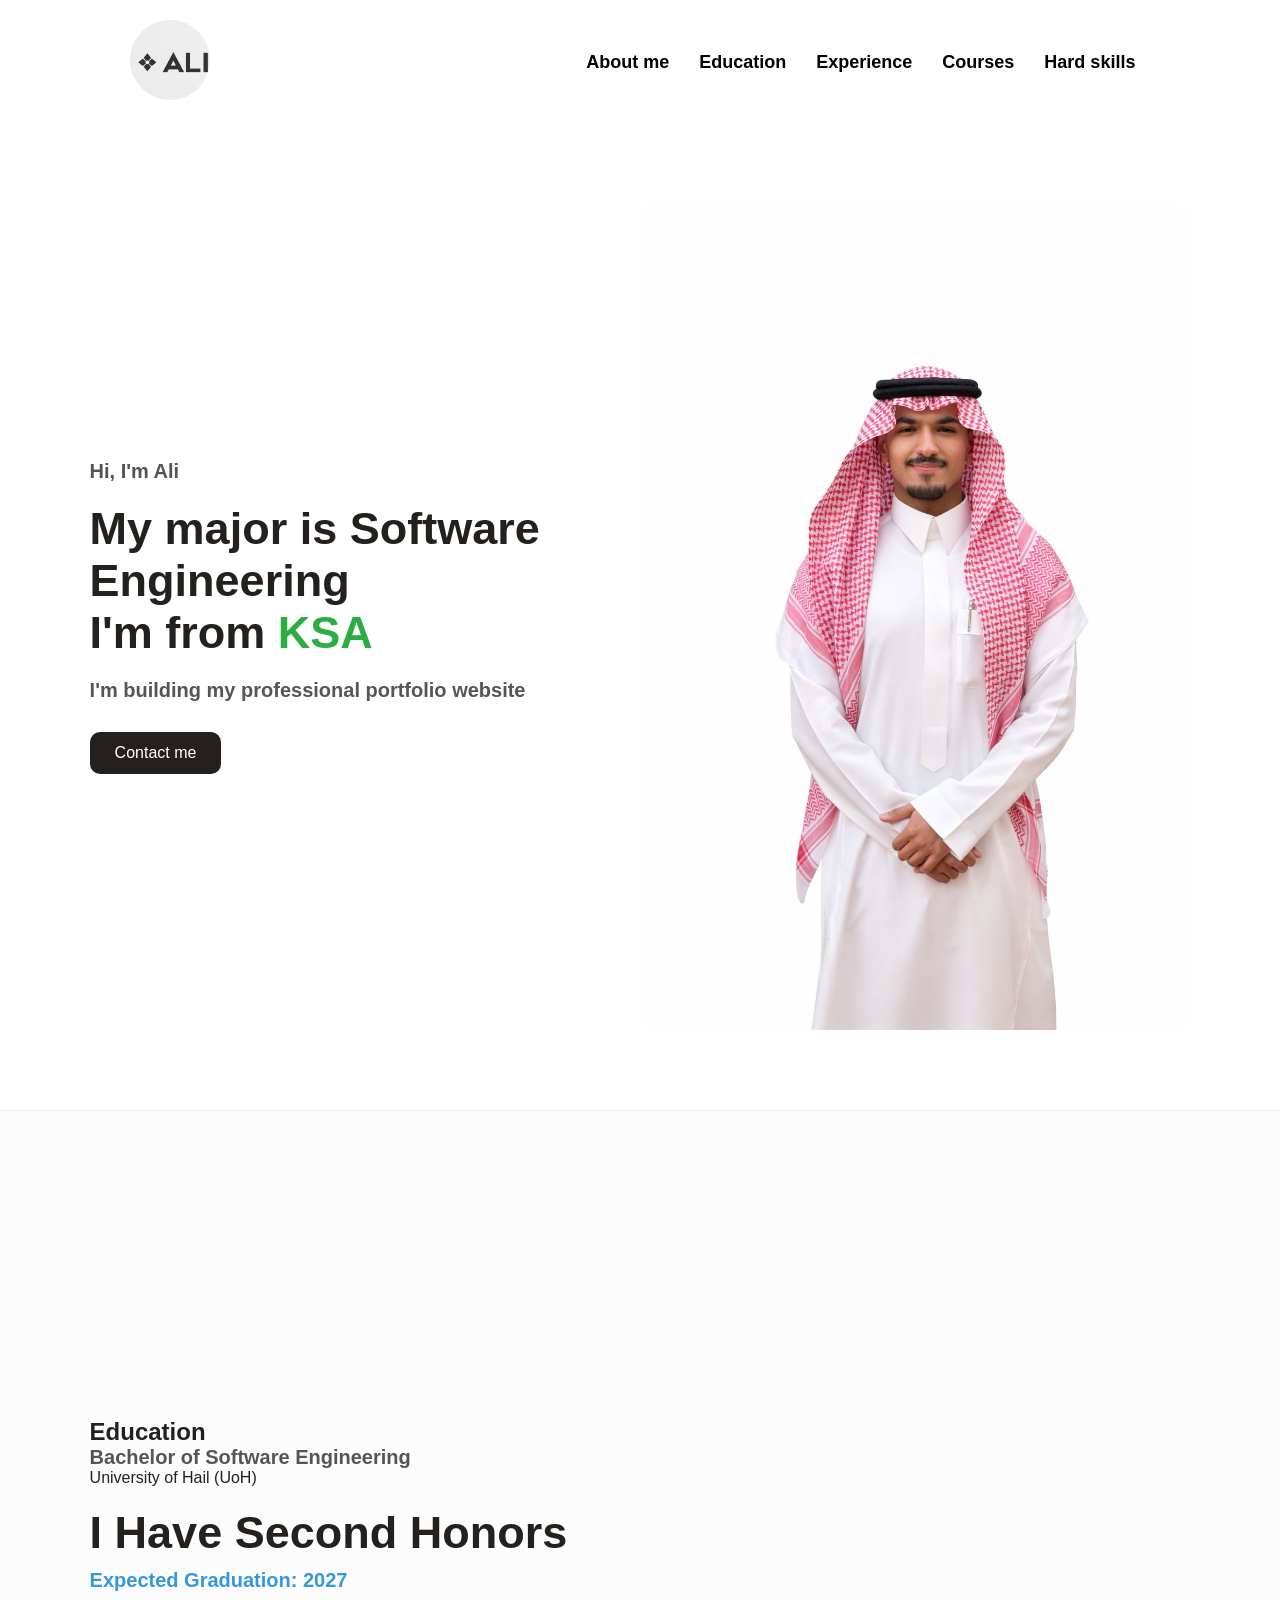
<file: index.html>
<!DOCTYPE html>
<html lang="en" dir="ltr">
<head>
    <meta charset="UTF-8">
    <meta name="viewport" content="width=device-width, initial-scale=1.0">
    <title>Profile Ali</title>
    <link rel="stylesheet" href="profile.css">
</head>
<body>
    <div class="main">
        <nav class="navbar">
            <div class="logo">
                <img src="logo.jpg" alt="Logo"> 
            </div>
            <ul>
                <li><a href="#about">About me</a></li>
                <li><a href="#education">Education</a></li>
                <li><a href="#experience">Experience</a></li> 
                <li><a href="#courses">Courses</a></li>
                <li><a href="#skills">Hard skills</a></li>
            </ul>
        </nav>

        <section class="section-container info" id="about">
            <div class="text-content">
                <h3>Hi, I'm Ali</h3>
                <h1>My major is Software Engineering<br> I'm from <span>KSA</span></h1>
                <h3>I'm building my professional portfolio website</h3>
                <a href="mailto:your-email@example.com" class="btn">Contact me</a>
            </div>
            <div class="image">
                <img src="Personalimage.jpg" alt="Ali">
            </div>
        </section>

        <section class="section-container education" id="education">
            <div class="text-content">
                <h2>Education</h2>
                <h3>Bachelor of Software Engineering</h3>
                <p>University of Hail (UoH)</p>
                <h1>I Have Second Honors <span class="grad-year">Expected Graduation: 2027</span></h1>
            </div>
        </section>
        
        </div>
</body>
</html>
</file>
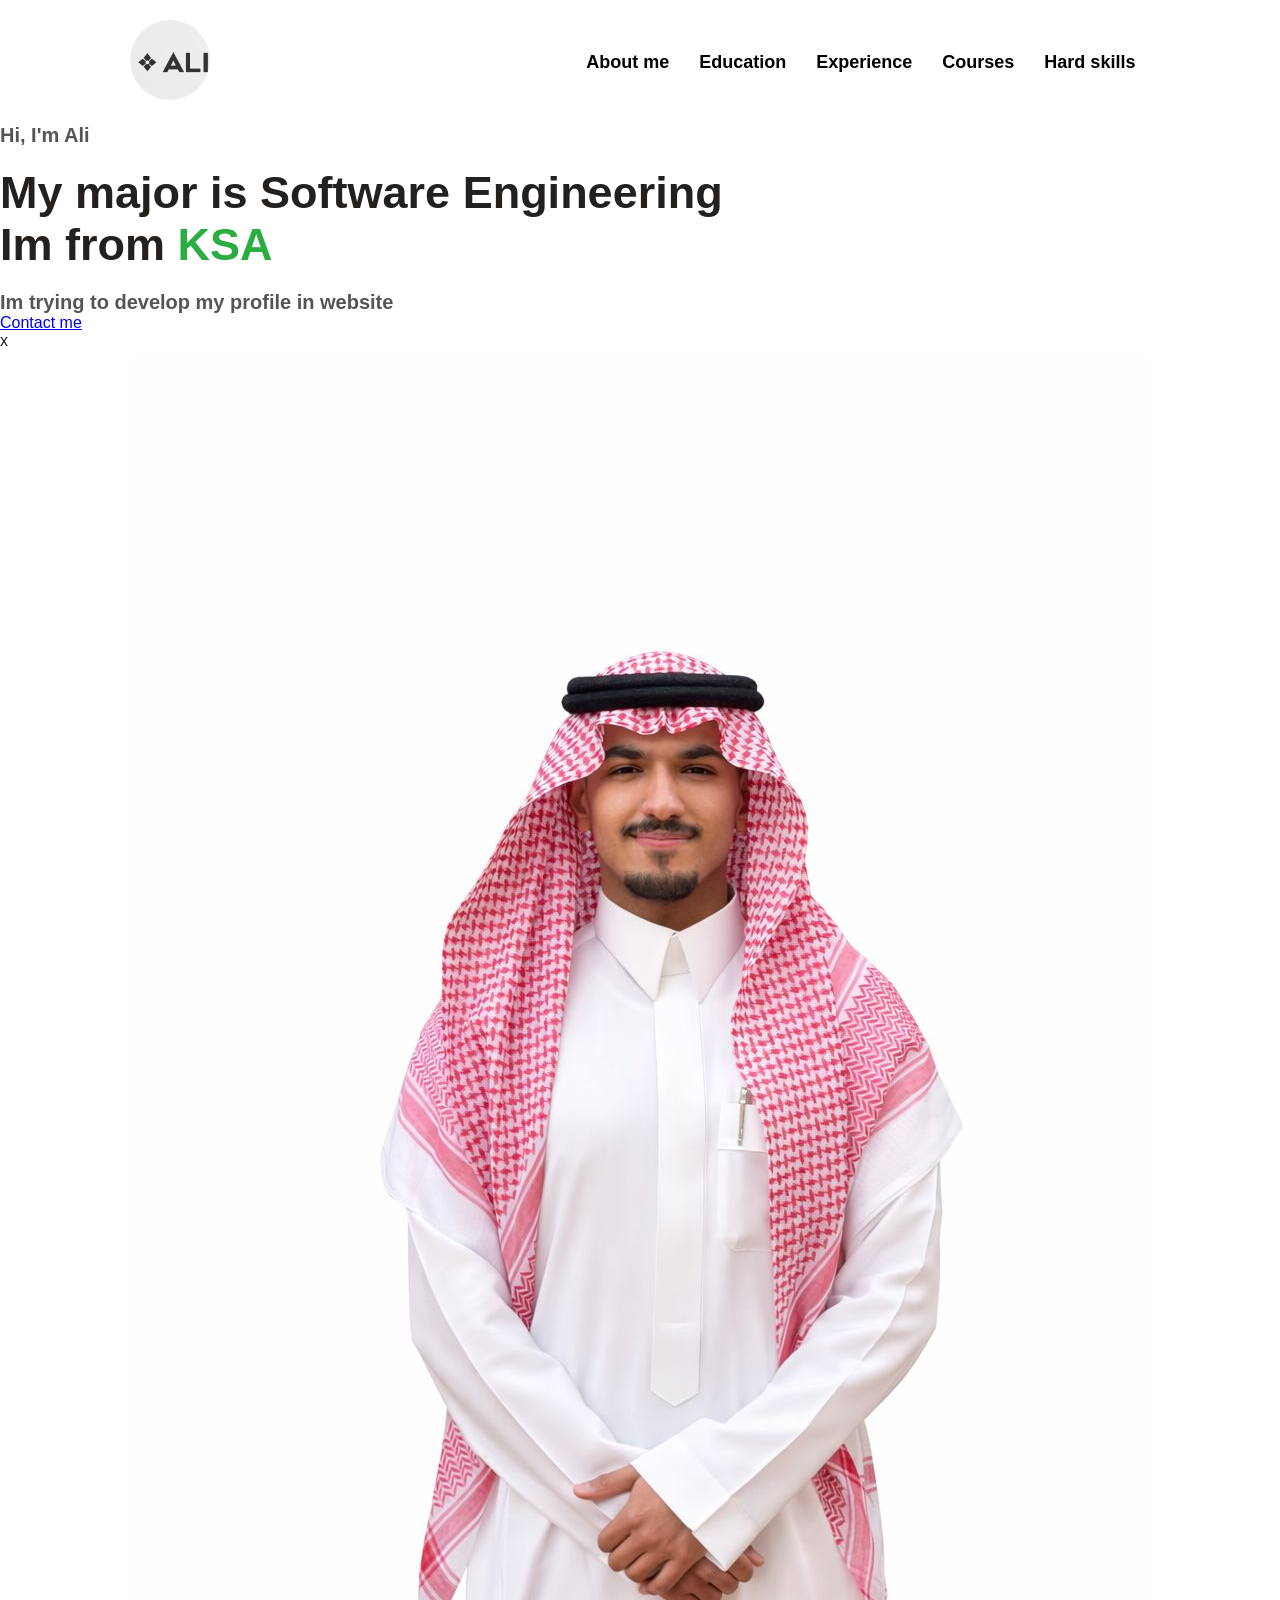
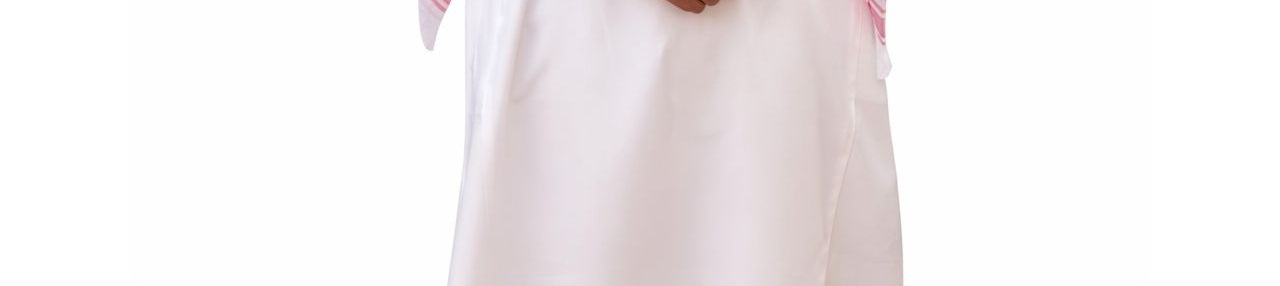
<file: site.html>
<!DOCTYPE html>
<html lang="ar" dir="ltr">
<head>
    <meta charset="UTF-8">
    <title>Profile Ali</title>
    <link rel="stylesheet" href="profile.css">
</head>
<body>
  <div class="main">
    <div class="navbar">
    <div class="logo">
        <img src="logo.jpg" alt="Logo"> </div>
    
    <ul>
        <li><a href="#">About me</a></li>
        <li><a href="#">Education</a></li>
        <li><a href="#">Experience</a></li> 
        <li><a href="#">Courses</a></li>
        <li><a href="#">Hard skills</a></li>
    </ul>
</div><div class="info">
        <h3>Hi, I'm Ali </h3>
        <h1>My major is Software Engineering<br> Im from <span>KSA</span></h1>
        <h3>Im trying to develop my profile in website</h3>
        <a href="#">Contact me</a>
    </div>x
    <div class="image">
        <img src="Personalimage.jpg" alt="Ali">
    </div>
  </div>
</body>
</html>
</file>
<file: profile.css>
* {
    margin: 0;
    padding: 0;
    box-sizing: border-box; 
    scroll-behavior: smooth; 
}

body {
    font-family: 'Segoe UI', Tahoma, Geneva, Verdana, sans-serif;
    background-color: #ffffff;
    color: #24201e;
}

.navbar {
    width: 100%;
    max-width: 1200px;
    display: flex;
    margin: 0 auto;
    padding: 20px 7%;
    align-items: center; 
    justify-content: space-between;
    position: sticky;
    top: 0;
    background: white;
    z-index: 1000;
}

.logo img {
    width: 80px;
    height: 80px;
    border-radius: 50%;
    object-fit: cover;
    transition: 0.3s;
}

.logo img:hover { transform: scale(1.1); }

ul { display: flex; list-style: none; }

ul li { padding: 0 15px; }

ul li a {
    font-size: 18px;
    font-weight: bold;
    text-decoration: none;
    color: black;
    transition: 0.3s; 
}

ul li a:hover { color: #e76f51; }

.section-container {
    min-height: 90vh;
    padding: 80px 7%;
    display: flex;
    align-items: center;
    justify-content: space-between;
    scroll-margin-top: 100px; 
}

.text-content { flex: 1; }

.image {
    flex: 1;
    display: flex;
    justify-content: center;
}

.image img {
    max-width: 100%;
    height: auto;
    border-radius: 20px;
}

h1 { font-size: 45px; margin: 20px 0; }
h3 { font-size: 20px; color: #555; }
span { color: #2bad41; }

.grad-year {
    color: #3498db; 
    font-size: 20px;
    display: block;
    margin-top: 10px;
}

.btn {
    text-decoration: none;
    color: #fff;
    background: #24201e;
    margin-top: 30px;
    padding: 12px 25px;
    border-radius: 10px;
    display: inline-block;
    transition: 0.3s;
}

.btn:hover { background: #e76f51; }

.education {
    background-color: #fcfcfc;
    border-top: 1px solid #eee;
}
</file>
